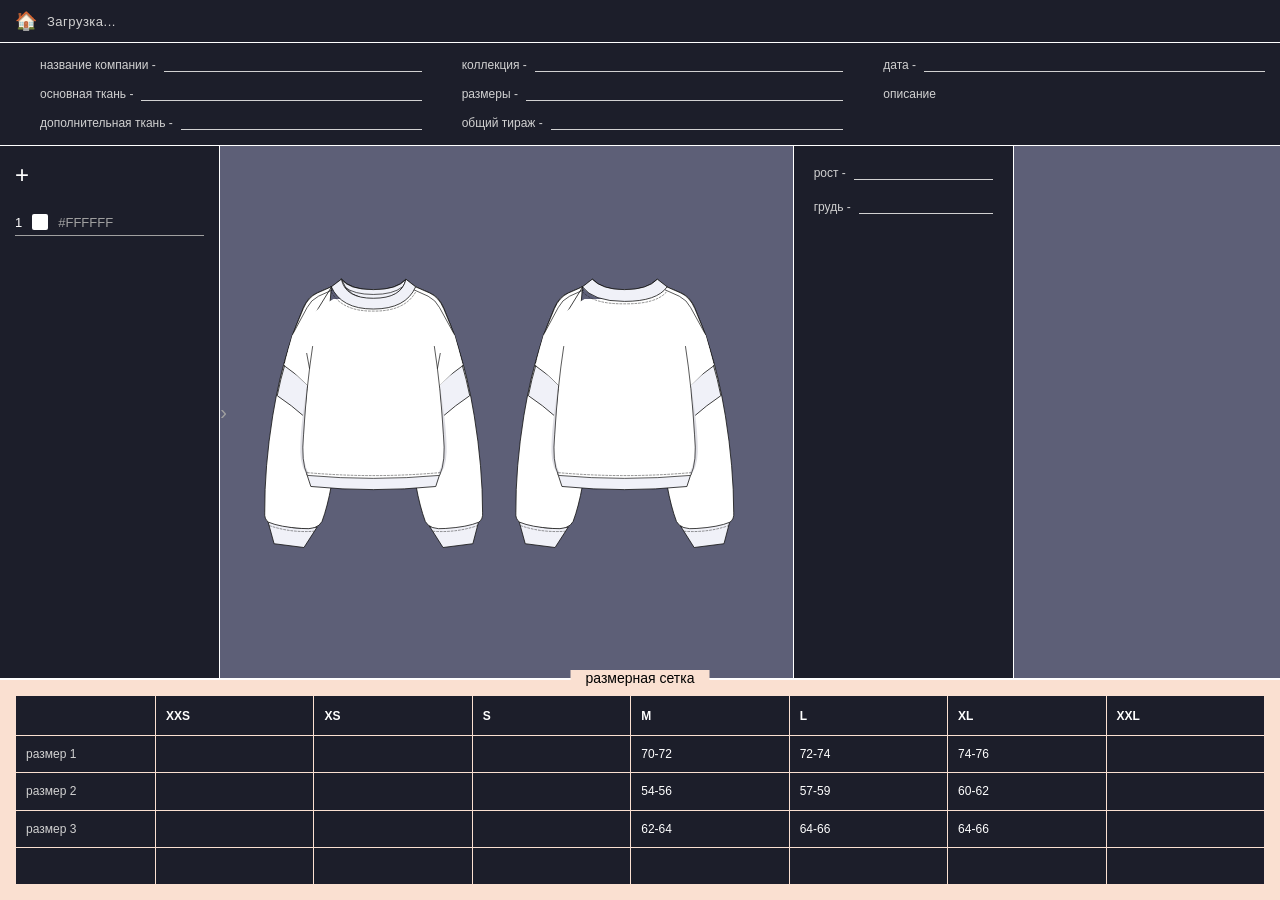
<file: redakt.html>
<!DOCTYPE html>
<html lang="ru">
<head>
    <meta charset="UTF-8">
    <meta name="viewport" content="width=device-width, initial-scale=1.0">
    <title>Редактор проекта - UI Layout</title>
    <!-- Подключаем динамический CSS -->
    <link rel="stylesheet" id="dynamic-clothing-css" href="">
    
    <style>
        :root {
            --bg-dark: #1c1e2a;
            --bg-canvas: #5d5f77;
            --bg-light: #fae0d1;
            --text-main: #ffffff;
            --text-dark: #000000;
            --border-line: #ffffff;
            --font-family: 'Segoe UI', Roboto, Helvetica, Arial, sans-serif;
        }

        * { margin: 0; padding: 0; box-sizing: border-box; font-family: var(--font-family); user-select: none; }
        body { background-color: var(--bg-dark); color: var(--text-main); height: 100vh; display: flex; flex-direction: column; overflow: hidden; font-size: 12px; }

        .top-section { background-color: var(--bg-dark); border-bottom: 1px solid var(--border-line); display: flex; flex-direction: column; flex-shrink: 0; }
        .header-title-row { display: flex; align-items: center; padding: 10px 15px; gap: 10px; border-bottom: 1px solid var(--border-line); }
        .home-icon { font-size: 18px; cursor: pointer; color: #d1d1d1; transition: color 0.2s; }
        .home-icon:hover { color: #ffffff; }
        .header-title-row span { font-size: 13px; color: #d1d1d1; letter-spacing: 0.5px; }
        .info-grid { display: grid; grid-template-columns: 1.2fr 1.2fr 1.2fr; gap: 20px 40px; padding: 15px 15px 15px 40px; }
        .info-col { display: flex; flex-direction: column; gap: 15px; }
        .info-row { display: flex; align-items: flex-end; font-size: 12px; color: #d1d1d1; white-space: nowrap; }
        .info-line { flex: 1; border-bottom: 1px solid #d1d1d1; margin-left: 8px; height: 14px; }

        .main-workspace { display: flex; flex: 1; overflow: hidden; border-bottom: 2px solid var(--border-line); }

        .left-panel { width: 220px; background-color: var(--bg-dark); border-right: 1px solid var(--border-line); display: flex; flex-direction: column; padding: 15px; position: relative; flex-shrink: 0; }
        .plus-icon { font-size: 24px; font-weight: 300; color: #ffffff; cursor: pointer; margin-bottom: 25px; width: fit-content; }
        .color-swatch { display: flex; align-items: center; gap: 10px; font-size: 13px; margin-bottom: 5px; }
        .swatch-box { width: 16px; height: 16px; background-color: #ffffff; border-radius: 2px; }
        .swatch-hex { color: #a0a0a0; }
        .swatch-underline { height: 1px; background-color: #a0a0a0; width: 100%; margin-bottom: 15px; }
        .left-arrow { position: absolute; right: -8px; top: 50%; transform: translateY(-50%); color: #a0a0a0; font-size: 20px; cursor: pointer; z-index: 10; }

        .canvas-panel { flex: 2; background-color: var(--bg-canvas); border-right: 1px solid var(--border-line); display: flex; justify-content: center; align-items: center; padding: 20px; position: relative; overflow: hidden; }
        
        /* Контейнер одежды (стили фона придут из CSS-файла) */
        .clothing-mockup {
            position: relative;
            width: 100%;
            max-width: 800px; 
            min-height: 300px; /* Заглушка, чтобы было видно, если CSS не загрузился */
            display: flex;
            justify-content: center;
            align-items: center;
        }

        /* Слой принта */
        .pattern-layer {
            position: absolute;
            top: 0;
            left: 0;
            width: 100%;
            height: 100%;
            background-size: cover; 
            background-position: center;
            background-repeat: no-repeat;
            display: none; 
            z-index: 2; 
            mix-blend-mode: multiply; 
        }

        /* Блок ошибки, если файл не найден */
        #css-error {
            display: none;
            position: absolute;
            top: 50%; left: 50%; transform: translate(-50%, -50%);
            background: #8a1c1c; color: #fff; padding: 20px; border-radius: 8px;
            text-align: center; z-index: 10; width: 80%; border: 1px solid #ff5555;
        }

        .middle-panel { width: 220px; background-color: var(--bg-dark); border-right: 1px solid var(--border-line); display: flex; flex-direction: column; padding: 20px; flex-shrink: 0; }
        .right-inputs { display: flex; flex-direction: column; gap: 20px; }
        .input-row { display: flex; align-items: flex-end; font-size: 12px; color: #d1d1d1; }
        .input-line { flex: 1; border-bottom: 1px solid #d1d1d1; margin-left: 8px; height: 14px; }
        .right-canvas-panel { flex: 1; background-color: var(--bg-canvas); }

        .bottom-section { background-color: var(--bg-light); height: 220px; display: flex; flex-direction: column; position: relative; padding-top: 15px; flex-shrink: 0; }
        .table-title { position: absolute; top: -10px; left: 50%; transform: translateX(-50%); background-color: var(--bg-light); color: var(--text-dark); padding: 0 15px; font-size: 14px; font-weight: 500; z-index: 5; }
        .table-container { width: 100%; height: 100%; padding: 0 15px 15px 15px; overflow: auto; }
        table { width: 100%; height: 100%; border-collapse: collapse; table-layout: fixed; }
        th, td { border: 1px solid var(--bg-light); background-color: var(--bg-dark); color: var(--text-main); padding: 8px 10px; font-size: 12px; text-align: left; vertical-align: middle; }
        th:first-child, td:first-child { width: 140px; font-weight: normal; color: #d1d1d1; }
        th { font-weight: bold; height: 40px; }
        td { height: 35px; }

        .context-menu { position: fixed; background-color: #242535; color: #ffffff; border-radius: 6px; padding: 15px 20px; display: none; flex-direction: column; gap: 12px; z-index: 1000; box-shadow: 0 10px 25px rgba(0,0,0,0.5); font-size: 14px; border: 1px solid #3a3c52; }
        .context-menu-item { cursor: pointer; transition: color 0.2s; white-space: nowrap; }
        .context-menu-item:hover { color: var(--bg-light); }
    </style>
</head>
<body>

    <div class="top-section">
        <div class="header-title-row">
            <div class="home-icon" id="back-home-btn" title="Вернуться к проектам">🏠</div>
            <span id="project-title">Загрузка...</span>
        </div>
        <div class="info-grid">
            <div class="info-col">
                <div class="info-row">название компании - <div class="info-line"></div></div>
                <div class="info-row">основная ткань - <div class="info-line"></div></div>
                <div class="info-row">дополнительная ткань - <div class="info-line"></div></div>
            </div>
            <div class="info-col">
                <div class="info-row">коллекция - <div class="info-line"></div></div>
                <div class="info-row">размеры - <div class="info-line"></div></div>
                <div class="info-row">общий тираж - <div class="info-line"></div></div>
            </div>
            <div class="info-col">
                <div class="info-row">дата - <div class="info-line"></div></div>
                <div class="info-row">описание</div>
            </div>
        </div>
    </div>

    <div class="main-workspace">
        <aside class="left-panel">
            <div class="plus-icon">+</div>
            <div><div class="color-swatch"><span>1</span><div class="swatch-box"></div><span class="swatch-hex">#FFFFFF</span></div><div class="swatch-underline"></div></div>
            <div class="left-arrow">›</div>
        </aside>

        <div class="canvas-panel" id="canvas-container">
            
            <div class="clothing-mockup">
                <!-- Одежда будет фоном этого блока (из CSS) -->
                <div class="pattern-layer" id="pattern-layer"></div>
            </div>

            <!-- Сообщение об ошибке, если CSS не найден -->
            <div id="css-error">
                <b>Не удалось загрузить файл одежды!</b><br><br>
                Проверьте, что файл <b>od1.css</b> лежит в папке <b>одежда</b>, которая находится рядом с <b>redakt.html</b>.
            </div>

            <div class="context-menu" id="context-menu">
                <div class="context-menu-item" id="add-print-btn">добавить принт</div>
                <div class="context-menu-item" id="remove-print-btn">удалить принт</div>
            </div>
            <input type="file" id="print-file-input" accept="image/*" style="display: none;">
        </div>

        <aside class="middle-panel">
            <div class="right-inputs">
                <div class="input-row"><span>рост -</span><div class="input-line"></div></div>
                <div class="input-row"><span>грудь -</span><div class="input-line"></div></div>
            </div>
        </aside>
        <div class="right-canvas-panel"></div>
    </div>

    <div class="bottom-section">
        <div class="table-title">размерная сетка</div>
        <div class="table-container">
            <table>
                <thead><tr><th></th><th>XXS</th><th>XS</th><th>S</th><th>M</th><th>L</th><th>XL</th><th>XXL</th></tr></thead>
                <tbody>
                    <tr><td>размер 1</td><td></td><td></td><td></td><td>70-72</td><td>72-74</td><td>74-76</td><td></td></tr>
                    <tr><td>размер 2</td><td></td><td></td><td></td><td>54-56</td><td>57-59</td><td>60-62</td><td></td></tr>
                    <tr><td>размер 3</td><td></td><td></td><td></td><td>62-64</td><td>64-66</td><td>64-66</td><td></td></tr>
                    <tr><td></td><td></td><td></td><td></td><td></td><td></td><td></td><td></td></tr>
                </tbody>
            </table>
        </div>
    </div>

    <script>
        document.addEventListener('DOMContentLoaded', () => {
            const patternLayer = document.getElementById('pattern-layer');
            const canvasContainer = document.getElementById('canvas-container');
            const contextMenu = document.getElementById('context-menu');
            const printFileInput = document.getElementById('print-file-input');
            const addPrintBtn = document.getElementById('add-print-btn');
            const removePrintBtn = document.getElementById('remove-print-btn');
            const dynamicCSS = document.getElementById('dynamic-clothing-css');
            const cssError = document.getElementById('css-error');
            const clothingMockup = document.querySelector('.clothing-mockup');

            // 1. Загрузка данных
            const projectDataString = localStorage.getItem('projectToEdit');
            
            // ИСПРАВЛЕНИЕ: Убираем пробел в названии файла (od1.css)
            let clothingPath = './одежда/od1.css'; 

            if (projectDataString) {
                try {
                    const projectData = JSON.parse(projectDataString);
                    if (projectData.clothing) {
                        clothingPath = projectData.clothing;
                        // Автоматически исправляем старые пути с пробелом (od 1.css -> od1.css)
                        clothingPath = clothingPath.replace(/od\s(\d+)/, 'od$1');
                    }
                    if (projectData.name) document.getElementById('project-title').textContent = `Проект: ${projectData.name}`;
                } catch (e) {
                    console.error("Ошибка при чтении данных", e);
                }
            }

            console.log("Попытка загрузить CSS:", clothingPath);

            // 2. Подключаем CSS и обрабатываем ошибку загрузки
            dynamicCSS.href = clothingPath;
            
            dynamicCSS.onload = () => {
                // Если CSS загрузился, убираем сообщение об ошибке
                cssError.style.display = 'none';
            };

            dynamicCSS.onerror = () => {
                // Если файл не найден, показываем красное сообщение
                cssError.style.display = 'block';
                clothingMockup.style.display = 'none';
            };

            // 3. Контекстное меню
            canvasContainer.addEventListener('contextmenu', (e) => {
                e.preventDefault(); 
                contextMenu.style.display = 'flex';
                contextMenu.style.top = `${e.clientY + 5}px`;
                contextMenu.style.left = `${e.clientX + 5}px`;
            });

            document.addEventListener('click', (e) => {
                if (!contextMenu.contains(e.target)) {
                    contextMenu.style.display = 'none';
                }
            });

            // 4. Кнопки меню
            addPrintBtn.addEventListener('click', () => { printFileInput.click(); contextMenu.style.display = 'none'; });
            removePrintBtn.addEventListener('click', () => { 
                patternLayer.style.display = 'none'; 
                patternLayer.style.backgroundImage = 'none'; 
                contextMenu.style.display = 'none'; 
            });

            // 5. Загрузка принта
            printFileInput.addEventListener('change', (e) => {
                const file = e.target.files[0];
                if (file) {
                    const reader = new FileReader();
                    reader.onload = (event) => {
                        patternLayer.style.backgroundImage = `url('${event.target.result}')`;
                        patternLayer.style.display = 'block'; 
                    };
                    reader.readAsDataURL(file);
                }
                e.target.value = '';
            });

            // 6. Возврат
            document.getElementById('back-home-btn').addEventListener('click', () => {
                window.location.href = 'index.html';
            });
        });
    </script>
</body>
</html>
</file>
